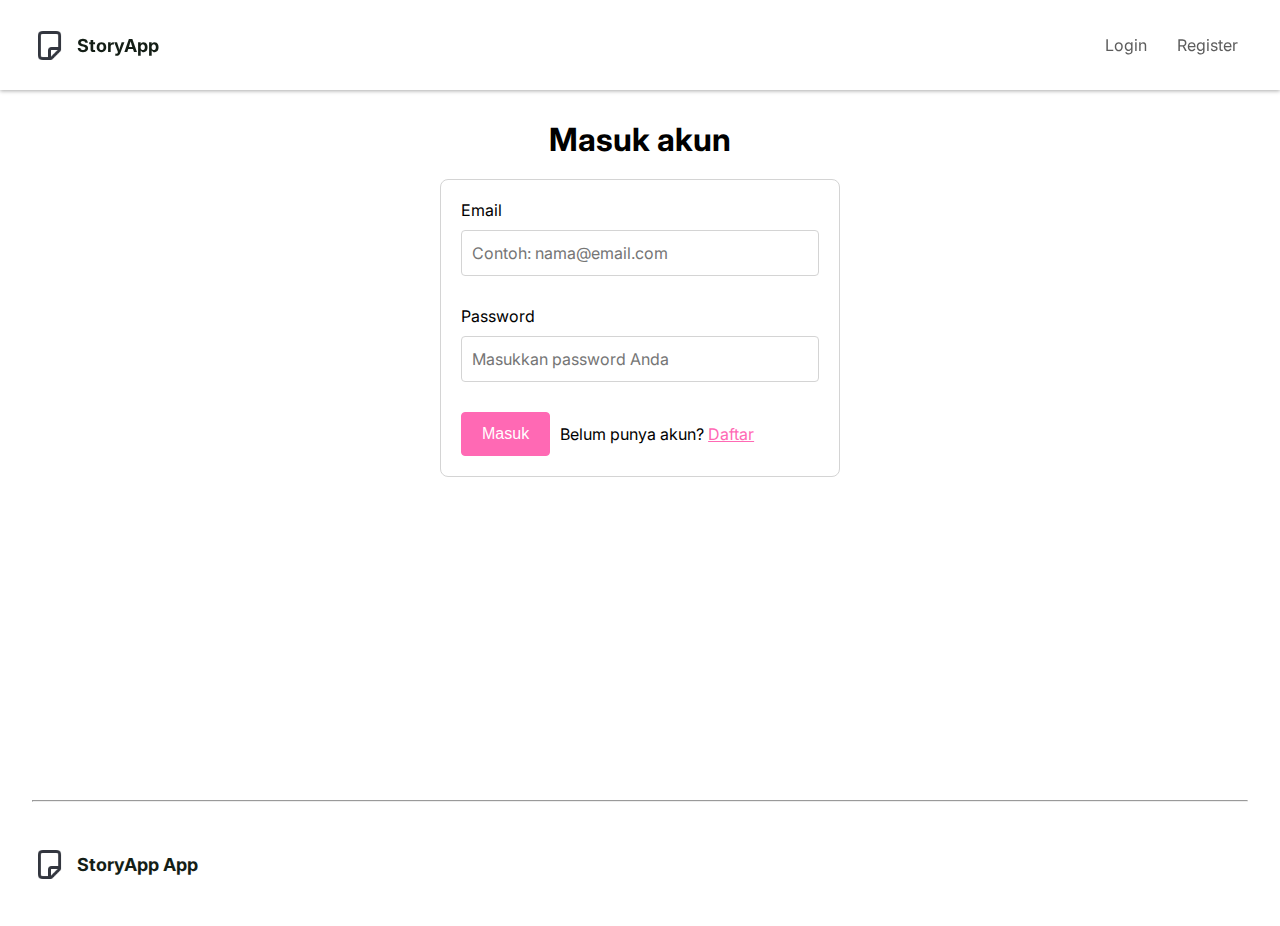
<file: docs/index.html>
<!doctype html><html lang="en"><head><meta http-equiv="Content-Type" content="text/html;charset=UTF-8"/><meta name="viewport" content="width=device-width,initial-scale=1"/><title>StoryApp</title><link rel="shortcut icon" href="favicon.png"/><link rel="apple-touch-icon" href="favicon.png"/><link rel="manifest" href="app.webmanifest"/><link rel="preconnect" href="https://fonts.googleapis.com"/><link rel="preconnect" href="https://fonts.gstatic.com" crossorigin/><link rel="stylesheet" href="https://fonts.googleapis.com/css2?family=Inter:wght@300;400;500;600;700&display=swap"/><link rel="stylesheet" href="https://cdnjs.cloudflare.com/ajax/libs/font-awesome/5.15.4/css/all.min.css" integrity="sha512-1ycn6IcaQQ40/MKBW2W4Rhis/DbILU74C1vSrLJxCq57o941Ym01SwNsOMqvEBFlcgUa6xLiPY/NS5R+E6ztJQ==" crossorigin="anonymous" referrerpolicy="no-referrer"/><script defer="defer" src="app.bundle.js"></script><link href="app.css" rel="stylesheet"></head><body><header><button id="skip-link" class="skip-link">Menuju konten utama</button><div class="header-content container"><a class="brand-name__link" href="#/"><img class="brand-name__link__image" src="images/logo.png" alt="StoryApp Logo"/> <span class="brand-name__link__text">StoryApp</span></a><nav id="navigation-drawer" class="navigation-drawer"><ul id="navlist-main" class="navigation-drawer__navlist-main"></ul><ul id="navlist" class="navigation-drawer__navlist"></ul></nav><button id="drawer-button" class="drawer-button">☰</button></div></header><main tabindex="-1" id="main-content" class="main-content"></main><footer><div class="container"><hr/><div class="footer-content"><a class="brand-name__link" href="#/"><img class="brand-name__link__image" src="images/logo.png" alt="StoryApp Logo"/> <span class="brand-name__link__text">StoryApp App</span></a></div></div></footer></body></html>
</file>
<file: docs/app.css>
* {
  margin: 0;
  padding: 0;

  box-sizing: border-box;
}

:root {
  --primary-color: #ff69b4; 
  --primary-text-color: #ffffff;
  --primary-hover-color: #ff85c1; 
  --primary-shadow-color: #ff4da6; 

  --secondary-color: #ffc0cb; 
  --secondary-text-color: #ffffff;
}


@keyframes full-slide-from-right {
  from {
    transform: translateX(100%);
  }
}

@keyframes full-slide-to-left {
  to {
    transform: translateX(-100%);
  }
}

::view-transition-old(root) {
  animation-name: full-slide-to-left;
  animation-duration: 900ms;
  animation-timing-function: ease-out;
}

::view-transition-new(root) {
  animation-name: full-slide-from-right;
  animation-duration: 900ms;
  animation-timing-function: ease-out;
}

body {
  font-family: 'Inter', sans-serif;
}

.skip-link {
  background: var(--primary-color);
  padding: 4px 8px;

  inset-inline: auto;
  position: absolute;

  color: #ffffff;
  font-size: 1rem;
  font-weight: 700;

  transform: translateY(-150%);
}

.skip-link:focus,
.skip-link:focus-within {
  transform: translateY(0%);
}

.container {
  padding-inline: 32px;
  margin-inline: auto;
  max-width: 1300px;
}

a,
button {
  min-height: 44px;
  min-width: 44px;

  color: var(--primary-color);
}

input,
textarea,
select {
  transition: box-shadow 150ms ease-in-out;
}

input,
textarea {
  min-height: 44px;
  min-width: 44px;
  width: 100%;
  padding: 12px 10px;
  border-radius: 4px;
  border: 1px solid #d4d4d4;

  font-size: 1rem;
  font-family: 'Inter', sans-serif;

  resize: vertical;
}

input[type='radio'],
input[type='checkbox'] {
  min-height: auto;
  min-width: auto;
  width: auto;
  display: inline;

  transition: 150ms ease-in-out;
}

textarea {
  min-height: 150px;
}

select {
  display: inline-block;
  border-radius: 4px;
  padding-block: 8px;
  padding-inline: 10px 20px;

  font-size: 1rem;
  line-height: 1rem;

  box-shadow: 0 1px 0 1px rgba(0, 0, 0, 0.04);
}

.btn {
  background-color: var(--primary-color);
  border-radius: 4px;
  padding: 10px 20px;
  border: 1px solid var(--primary-color);

  display: inline-flex;
  align-items: center;
  justify-content: center;
  gap: 10px;

  text-decoration: none;
  font-size: 1rem;
  font-weight: 500;
  color: var(--primary-text-color) !important;

  cursor: pointer;
  transition: all 150ms ease-in-out;
}

.btn:hover {
  background-color: var(--primary-hover-color);
}

.btn[disabled] {
  background-color: var(--primary-hover-color);
  cursor: not-allowed;
}

.btn.btn-outline {
  background-color: transparent;
  border: 1px solid var(--primary-color);

  color: var(--primary-color) !important;
}

.btn.btn-outline:hover {
  background-color: var(--primary-color);
  border-color: var(--primary-color);
  color: var(--primary-text-color) !important;
}

.btn.btn-transparent {
  border: 1px solid #d4d4d4;
  background-color: #ffffff;
  color: #09090b !important;
}

.btn.btn-transparent:hover {
  background-color: #d4d4d4;
}

.btn.btn-transparent:focus-visible {
  outline: none;
  border-color: var(--primary-shadow-color);
  box-shadow: 0 0 0 4px var(--primary-shadow-color);
}

input:focus-visible,
textarea:focus-visible,
select:focus-visible,
.btn:focus-visible {
  outline: none;
  box-shadow: 0 0 0 4px var(--primary-shadow-color);
}

form > .form-control:not([hidden]) ~ .form-control:not([hidden]) {
  margin-block-start: 30px;
}

form .form-control > :not([hidden]) ~ :not([hidden]) {
  margin-block-start: 10px;
}

form .form-buttons {
  margin-block-start: 30px;

  display: flex;
  flex-wrap: wrap;
  flex-direction: column;
  gap: 10px;
}

/* Loader */
@keyframes rotation {
  0% {
    transform: rotate(0deg);
  }
  100% {
    transform: rotate(360deg);
  }
}

.loader {
  text-align: center;
}

.loader::after {
  content: '';
  display: inline-block;
  box-sizing: border-box;
  width: 50px;
  height: 50px;
  border: 6px solid #d4d4d4aa;
  border-bottom-color: var(--primary-color);
  border-radius: 100%;

  animation: rotation 1s linear infinite;
}

.loader.loader-absolute::after {
  position: absolute;
  inset: 0;
  margin: auto;
}

i.loader-button {
  animation: rotation 1s linear infinite;
}

/* HEADER */
header {
  background-color: #ffffff;

  position: sticky;
  inset-block-start: 0;
  box-shadow: 0 1px 4px 0 #00000055;
  z-index: 9999;

  view-transition-name: header;
}

.header-content {
  min-height: 90px;
  padding-block: 20px;

  display: flex;
  justify-content: space-between;
  align-items: center;
  gap: 30px;
}

.brand-name__link {
  display: inline-flex;
  align-items: center;
  gap: 10px;

  font-size: 1.125rem;
  font-weight: bold;
  text-decoration: none;
  color: #141e16;
}

.brand-name__link__image {
  width: 35px;
}

.navigation-drawer {
  min-height: 100vh;
  width: 100%;
  padding: 20px 10px;
  background-color: white;

  display: flex;
  flex-direction: column;
  gap: 20px;

  position: fixed;
  inset-block-start: 0;
  inset-inline-start: 0;

  transform: translateY(-100%);
  opacity: 0;
  transition:
    opacity 150ms,
    inset-block-start 0ms 150ms,
    transform 0ms 150ms;

  z-index: 9999;
}

.navigation-drawer.open {
  inset-block-start: 90px;
  transform: translateY(0);
  opacity: 1;

  transition: opacity 150ms;
}

.drawer-button {
  background-color: transparent;
  display: inline-block;
  padding: 8px;
  border: 0;
  border-radius: 4px;

  font-weight: bold;
  font-size: 28px;
  color: #141e16;

  cursor: pointer;
}

.navigation-drawer__navlist-main,
.navigation-drawer__navlist {
  list-style: none;

  display: flex;
  flex-direction: column;
  gap: 10px;
}

.navigation-drawer__navlist-main li a,
.navigation-drawer__navlist-main li button {
  color: #5d5d5d;
}

.navigation-drawer__navlist li a,
.navigation-drawer__navlist li button {
  color: #5d5d5d;
}

.navigation-drawer__navlist-main li a,
.navigation-drawer__navlist-main li button,
.navigation-drawer__navlist li a,
.navigation-drawer__navlist li button {
  width: 100%;
  padding: 6px 10px;

  display: flex;
  align-items: center;
  gap: 10px;

  text-decoration: none;
}

.navigation-drawer__navlist-main li a:hover {
  color: #09090b;
  text-shadow: 0 0 1px black;
}

.logout-button {
  background-color: transparent;
  border-radius: 4px;

  color: #ff0000 !important;
  font-weight: 600;
}

/* MAIN */
.main-content {
  min-height: 70vh;
}

.main-content > :not([hidden]) ~ :not([hidden]) {
  margin-block-start: 30px;
}

.main-content .section-title {
  text-align: center;
  font-size: 2.5rem;
  padding-block: 50px 40px;
}

/* LOGIN, REGISTER PAGE */
.register-form-container,
.login-form-container {
  max-width: 400px;
  height: 100%;
  margin-inline: auto;
}

.register__title,
.login__title {
  text-align: center;
  margin-block: 30px 20px;
}

.register-form,
.login-form {
  border-radius: 8px;
  padding: 20px;
}

.register-form__form-buttons,
.login-form__form-buttons {
  flex-direction: column;
  align-items: stretch;
}

.register-form__already-have-account,
.login-form__do-not-have-account {
  text-align: center;
}
/* END OF LOGIN, REGISTER PAGE */

/* HOME PAGE */
.stories-list__map__container,
.stories-list__map {
  height: 400px;
}

.stories-list__container {
  min-height: 400px;
}

.stories-list__map__container,
.stories-list__container {
  position: relative;
}

.stories-list__map__container {
  background-color: darkgray;
}

.stories-list {
  display: grid;
  grid-template-columns: repeat(1, minmax(300px, 1fr));
  gap: 20px 15px;
}

.stories-list__empty,
.stories-list__error {
  text-align: center;
}

.story-item {
  border-radius: 12px;
  border: 1px solid #d4d4d4;
  background-color: #ffffff;
  overflow: hidden;
}

.story-item__image {
  display: block;
  width: 100%;
  height: 250px;

  object-fit: cover;
  object-position: center;
}

.story-item__body {
  padding: 20px;

  display: grid;
  grid-template-columns: 1fr;
  gap: 20px;
}

.story-item__main {
  display: grid;
  grid-template-columns: 1fr;
  gap: 10px;
}

.story-item__more-info {
  display: flex;
  flex-direction: column;
  flex-wrap: wrap;
  gap: 12px 16px;

  color: #5d5d5d;
}

.story-item__createdat,
.story-item__location,
.story-item__author {
  display: inline-flex;
  flex-wrap: nowrap;
  align-items: center;
  gap: 8px;
}

.story-item__description {
  display: -webkit-box;
  -webkit-line-clamp: 4;
  -webkit-box-orient: vertical;
  overflow: hidden;
}

.story-item__read-more {
  justify-self: start;
  display: inline-flex;
  gap: 5px;

  background-color: var(--primary-color);
  color: var(--primary-text-color);
}
/* END OF HOME PAGE */

/* DETAIL PAGE */
.report-detail__container,
.report-detail {
  position: relative;
  min-height: 80vh;
}

.report-detail__header {
  padding-block: 80px;
  min-height: 600px;
  background-image: url(8d71be40a54545bc7743.png);
  background-repeat: no-repeat;
  background-size: cover;
  background-position: top;
  text-align: center;
}

.report-detail__title {
  font-size: 2.5rem;
  color: #09090b;
}

.report-detail__more-info {
  margin: 30px;
  display: grid;
  grid-template-columns: 1fr;
  justify-items: center;
  gap: 20px;

  font-size: 1.5rem;
  color: #5d5d5d;
}

.report-detail__more-info__inline {
  display: flex;
  flex-wrap: wrap;
  justify-content: center;
  gap: 24px;
}

.report-detail__createdat,
.report-detail__location__place-name,
.report-detail__location__latitude,
.report-detail__location__longitude,
.report-detail__author {
  display: inline-flex;
  align-items: center;
  gap: 10px;
}

.report-detail__createdat::after,
.report-detail__location__place-name::after,
.report-detail__location__latitude::after,
.report-detail__location__longitude::after,
.report-detail__author::after {
  content: attr(data-value);
  color: #09090b;
}

.report-detail__damage-level {
  margin: 30px;
  display: flex;
  justify-content: center;
  gap: 32px;
}

.report-detail__damage-level__minor,
.report-detail__damage-level__moderate,
.report-detail__damage-level__severe {
  padding: 8px 20px;
  border-radius: 9999px;
  font-size: 18px;
  font-weight: 600;
}

.report-detail__damage-level__minor {
  background-color: #2563eb33;
  color: #2563eb;
}

.report-detail__damage-level__moderate {
  background-color: #d9770633;
  color: #d97706;
}

.report-detail__damage-level__severe {
  background-color: #e11d4833;
  color: #e11d48;
}

.report-detail__images__container {
  width: 90%;
  margin-inline: auto;
  position: relative;
  inset-block-start: -100px;

  scale: 1.1;
}

.report-detail__images {
  height: 300px;
}

.report-detail__image {
  width: 100%;
  height: 100%;
  background-color: #5d5d5d;
  border-radius: 20px;

  object-fit: contain;
  object-position: center;
}

/* Tiny Slider */
.tns-nav {
  margin-block: 20px;
  display: flex;
  justify-content: center;
  gap: 10px;
}

.tns-nav > [aria-controls] {
  min-height: auto;
  min-width: auto;
  width: 10px;
  height: 10px;
  border-radius: 999px;
  background: var(--secondary-color);
  border: 0;
}

.tns-nav > .tns-nav-active[aria-controls] {
  background-color: var(--primary-color);
}
/* Tiny Slider */

.story-detail__body {
  margin-block: 40px;
  margin-inline: auto;
  max-width: 800px;

  display: grid;
  grid-template-columns: 1fr;

  gap: 30px;
}

.report-detail__description__title,
.report-detail__map__title,
.report-detail__comments-form__title {
  margin-block-end: 12px;
  font-size: 1.5rem;
}

.report-detail__map__container,
.report-detail__map {
  height: 500px;
  position: relative;
}

.report-detail__map__container {
  background-color: darkgray;
}

.story-detail__body__actions__container {
  display: flex;
  justify-content: space-between;
  align-items: center;
  gap: 10px;
}

.story-detail__actions__buttons {
  display: flex;
  justify-content: space-between;
  flex-wrap: wrap;
  align-items: center;
  gap: 10px;
}

/* Report comments section */
.report-detail__comments__container {
  max-width: 800px;
  margin-block: 30px;
  margin-inline: auto;
}

/* Report comments form */
.report-detail__comments-form__container {
  margin-block: 20px 40px;
}

.report-detail__comments-form__form textarea {
  min-height: 150px;
}

.report-detail__comments-form__form button {
  margin-block-start: 10px;
  display: inline-flex;
  align-items: center;
  gap: 10px;
}

.report-detail__comments-form__loader {
  animation: rotation 1s linear infinite;
}

/* Report comments list */
.report-detail__comments-list__container,
.report-detail__comments-list {
  min-height: 150px;
  position: relative;
}

.report-detail__comments-list {
  margin-block: 30px;

  display: grid;
  grid-template-columns: 1fr;
  gap: 32px;
}

.report-detail__comments-list__empty {
  text-align: center;
}

.report-detail__comment-item {
  display: flex;
  gap: 20px;
}

.report-detail__comment-item__photo {
  aspect-ratio: 1 / 1;
  width: 50px;
  height: 50px;
  border-radius: 100%;

  align-self: start;
}

.report-detail__comment-item__body {
  flex-grow: 1;
}

.report-detail__comment-item__body__more-info {
  margin-block-end: 8px;
  display: flex;
  gap: 12px;

  color: #555;
}

.report-detail__comment-item__body__author {
  font-weight: 600;
  color: #09090b;
}

.report-detail__comment-item__body__text {
  color: #5d5d5d;
}
/* Report comments section */
/* END OF DETAIL PAGE */

/* NEW REPORT FORM */
.new-story__header {
  padding-block: 70px;
  background-color: #d9770626;
  background-image: url(8d71be40a54545bc7743.png);
  background-repeat: no-repeat;
  background-size: cover;
  background-position: top;
  text-align: center;
}

.new-story__header__title {
  margin-block-end: 16px;
}

/* form */
.new-form__container {
  max-width: 800px;
  margin-inline: auto;
}

.new-form {
  border: 1px solid #aaa;
  border-radius: 8px;

  padding: 30px 25px;
}

.new-form > .form-control > :not([hidden]) ~ :not([hidden]) {
  margin-block-start: 8px;
}

.new-form__title__title,
.new-form__damage-level__title,
.new-form__description__title,
.new-form__documentations__title,
.new-form__location__title {
  display: block;

  font-weight: 500;
  font-size: 1rem;
}

.new-form__title__container > :not([hidden]) ~ :not([hidden]),
.new-form__damage-level__container > :not([hidden]) ~ :not([hidden]),
.new-form__description__container > :not([hidden]) ~ :not([hidden]),
.new-form__documentations__container > :not([hidden]) ~ :not([hidden]),
.new-form__location__container > :not([hidden]) ~ :not([hidden]) {
  margin-block-start: 10px;
}

/* New Documentations */
.new-form__documentations__buttons {
  display: flex;
  flex-direction: column;
  gap: 10px;
}

.new-form__camera__container {
  padding: 20px;
  border: 1px solid #aaa;
  border-radius: 8px;

  display: none;
}

.new-form__camera__container.open {
  display: block;
}

.new-form__camera__video {
  width: 100%;
  border-radius: 4px;
  display: block;
}

.new-form__camera__canvas {
  display: none;
}

.new-form__camera__tools {
  margin-block: 8px;

  display: flex;
  flex-direction: column;
  gap: 8px 16px;
}

.new-form__documentations__outputs {
  list-style: none;

  display: grid;
  grid-template-columns: repeat(1, minmax(200px, 1fr));
  justify-content: center;
  gap: 16px;
}

.new-form__documentations__outputs-item__delete-btn {
  appearance: none;
  display: block;
  width: 100%;
  height: 100%;
  border: none;

  cursor: pointer;
}

.new-form__documentations__outputs-item__delete-btn img {
  display: block;
  width: 100%;
  height: 100%;

  object-fit: cover;
  object-position: center;

  transition: 150ms ease-in-out;
}

.new-form__documentations__outputs-item__delete-btn:hover img {
  scale: 1.05;
}

/* New Locations */
.new-form__location__map__container,
.new-form__location__map {
  height: 400px;
  position: relative;
}

.new-form__location__map__container {
  background-color: darkgray;
}

.new-form__location__lat-lng {
  margin-block: 16px 8px;

  display: flex;
  gap: 10px;
}
/* END OF NEW REPORT FORM */

/* FOOTER */
footer {
  margin-block-start: 50px;
}

.footer-content {
  padding-block: 40px;

  display: flex;
  flex-wrap: wrap;
  justify-content: center;
  align-items: center;
  gap: 20px;
}

.copyright {
  text-align: center;
}

@keyframes fade-in {
  from {
    opacity: 0;
  }
}

@keyframes fade-out {
  to {
    opacity: 0;
  }
}

@keyframes slide-to-left {
  to {
    transform: translateX(-30px);
  }
}

@keyframes slide-from-right {
  from {
    transform: translateX(30px);
  }
}

@media screen and (width > 600px) {
  ::view-transition-old(root) {
    animation:
      fade-out 90ms cubic-bezier(0.4, 0, 1, 1) both,
      slide-to-left 300ms cubic-bezier(0.4, 0, 0.2, 1) both;
  }

  ::view-transition-new(root) {
    animation:
      fade-in 210ms cubic-bezier(0, 0, 0.2, 1) 90ms both,
      slide-from-right 300ms cubic-bezier(0.4, 0, 0.2, 1) both;
  }

  form .form-buttons {
    flex-direction: row;
    align-items: center;
  }

  /* MAIN */
  /* LOGIN & REGISTER */
  .register-form,
  .login-form {
    border: 1px solid #d4d4d4;
  }

  /* Report detail */
  .report-detail__images {
    height: 400px;
  }

  .story-detail__body-container {
    inset-block-start: -150px;
  }

  /* New documentations */
  .new-form__documentations__buttons {
    flex-direction: row;
  }

  .new-form__documentations__outputs {
    grid-template-columns: repeat(2, minmax(200px, 300px));
  }
}

@media screen and (width > 800px) {
  /* MAIN */
  .stories-list__map__container,
  .stories-list__map {
    height: 500px;
  }

  .stories-list {
    grid-template-columns: repeat(2, minmax(300px, 1fr));
  }

  /* Report detail */
  .story-detail__body-container {
    inset-block-start: -200px;
  }

  .report-detail__images {
    height: 500px;
  }

  /* New documentations */
  .new-form__documentations__outputs {
    grid-template-columns: repeat(3, minmax(200px, 300px));
  }

  /* FOOTER */
  .footer-content {
    justify-content: space-between;
  }
}

@media screen and (width > 1000px) {
  /* HEADER */
  .navigation-drawer {
    min-height: auto;
    width: auto;
    padding: 0;
    background-color: transparent;

    flex-grow: 1;
    flex-direction: row;
    justify-content: space-between;

    position: static;
    transform: translateX(0);
    opacity: 1;
  }

  .navigation-drawer__navlist-main,
  .navigation-drawer__navlist {
    flex-direction: row;
    align-items: center;
    justify-content: space-between;
  }

  .header-content__nav-list li a {
    display: inline-flex;
  }

  .drawer-button {
    display: none;
  }

  /* MAIN */
  .stories-list__map__container,
  .stories-list__map {
    height: 600px;
  }

  .stories-list {
    grid-template-columns: repeat(3, minmax(300px, 1fr));
  }

  .report-detail__images {
    height: 600px;
  }
}

.tns-outer{padding:0 !important}.tns-outer [hidden]{display:none !important}.tns-outer [aria-controls],.tns-outer [data-action]{cursor:pointer}.tns-slider{-webkit-transition:all 0s;-moz-transition:all 0s;transition:all 0s}.tns-slider>.tns-item{-webkit-box-sizing:border-box;-moz-box-sizing:border-box;box-sizing:border-box}.tns-horizontal.tns-subpixel{white-space:nowrap}.tns-horizontal.tns-subpixel>.tns-item{display:inline-block;vertical-align:top;white-space:normal}.tns-horizontal.tns-no-subpixel:after{content:'';display:table;clear:both}.tns-horizontal.tns-no-subpixel>.tns-item{float:left}.tns-horizontal.tns-carousel.tns-no-subpixel>.tns-item{margin-right:-100%}.tns-no-calc{position:relative;left:0}.tns-gallery{position:relative;left:0;min-height:1px}.tns-gallery>.tns-item{position:absolute;left:-100%;-webkit-transition:transform 0s, opacity 0s;-moz-transition:transform 0s, opacity 0s;transition:transform 0s, opacity 0s}.tns-gallery>.tns-slide-active{position:relative;left:auto !important}.tns-gallery>.tns-moving{-webkit-transition:all 0.25s;-moz-transition:all 0.25s;transition:all 0.25s}.tns-autowidth{display:inline-block}.tns-lazy-img{-webkit-transition:opacity 0.6s;-moz-transition:opacity 0.6s;transition:opacity 0.6s;opacity:0.6}.tns-lazy-img.tns-complete{opacity:1}.tns-ah{-webkit-transition:height 0s;-moz-transition:height 0s;transition:height 0s}.tns-ovh{overflow:hidden}.tns-visually-hidden{position:absolute;left:-10000em}.tns-transparent{opacity:0;visibility:hidden}.tns-fadeIn{opacity:1;filter:alpha(opacity=100);z-index:0}.tns-normal,.tns-fadeOut{opacity:0;filter:alpha(opacity=0);z-index:-1}.tns-vpfix{white-space:nowrap}.tns-vpfix>div,.tns-vpfix>li{display:inline-block}.tns-t-subp2{margin:0 auto;width:310px;position:relative;height:10px;overflow:hidden}.tns-t-ct{width:2333.3333333%;width:-webkit-calc(100% * 70 / 3);width:-moz-calc(100% * 70 / 3);width:calc(100% * 70 / 3);position:absolute;right:0}.tns-t-ct:after{content:'';display:table;clear:both}.tns-t-ct>div{width:1.4285714%;width:-webkit-calc(100% / 70);width:-moz-calc(100% / 70);width:calc(100% / 70);height:10px;float:left}

/* required styles */

.leaflet-pane,
.leaflet-tile,
.leaflet-marker-icon,
.leaflet-marker-shadow,
.leaflet-tile-container,
.leaflet-pane > svg,
.leaflet-pane > canvas,
.leaflet-zoom-box,
.leaflet-image-layer,
.leaflet-layer {
	position: absolute;
	left: 0;
	top: 0;
	}
.leaflet-container {
	overflow: hidden;
	}
.leaflet-tile,
.leaflet-marker-icon,
.leaflet-marker-shadow {
	-webkit-user-select: none;
	   -moz-user-select: none;
	        user-select: none;
	  -webkit-user-drag: none;
	}
/* Prevents IE11 from highlighting tiles in blue */
.leaflet-tile::selection {
	background: transparent;
}
/* Safari renders non-retina tile on retina better with this, but Chrome is worse */
.leaflet-safari .leaflet-tile {
	image-rendering: -webkit-optimize-contrast;
	}
/* hack that prevents hw layers "stretching" when loading new tiles */
.leaflet-safari .leaflet-tile-container {
	width: 1600px;
	height: 1600px;
	-webkit-transform-origin: 0 0;
	}
.leaflet-marker-icon,
.leaflet-marker-shadow {
	display: block;
	}
/* .leaflet-container svg: reset svg max-width decleration shipped in Joomla! (joomla.org) 3.x */
/* .leaflet-container img: map is broken in FF if you have max-width: 100% on tiles */
.leaflet-container .leaflet-overlay-pane svg {
	max-width: none !important;
	max-height: none !important;
	}
.leaflet-container .leaflet-marker-pane img,
.leaflet-container .leaflet-shadow-pane img,
.leaflet-container .leaflet-tile-pane img,
.leaflet-container img.leaflet-image-layer,
.leaflet-container .leaflet-tile {
	max-width: none !important;
	max-height: none !important;
	width: auto;
	padding: 0;
	}

.leaflet-container img.leaflet-tile {
	/* See: https://bugs.chromium.org/p/chromium/issues/detail?id=600120 */
	mix-blend-mode: plus-lighter;
}

.leaflet-container.leaflet-touch-zoom {
	-ms-touch-action: pan-x pan-y;
	touch-action: pan-x pan-y;
	}
.leaflet-container.leaflet-touch-drag {
	-ms-touch-action: pinch-zoom;
	/* Fallback for FF which doesn't support pinch-zoom */
	touch-action: none;
	touch-action: pinch-zoom;
}
.leaflet-container.leaflet-touch-drag.leaflet-touch-zoom {
	-ms-touch-action: none;
	touch-action: none;
}
.leaflet-container {
	-webkit-tap-highlight-color: transparent;
}
.leaflet-container a {
	-webkit-tap-highlight-color: rgba(51, 181, 229, 0.4);
}
.leaflet-tile {
	filter: inherit;
	visibility: hidden;
	}
.leaflet-tile-loaded {
	visibility: inherit;
	}
.leaflet-zoom-box {
	width: 0;
	height: 0;
	-moz-box-sizing: border-box;
	     box-sizing: border-box;
	z-index: 800;
	}
/* workaround for https://bugzilla.mozilla.org/show_bug.cgi?id=888319 */
.leaflet-overlay-pane svg {
	-moz-user-select: none;
	}

.leaflet-pane         { z-index: 400; }

.leaflet-tile-pane    { z-index: 200; }
.leaflet-overlay-pane { z-index: 400; }
.leaflet-shadow-pane  { z-index: 500; }
.leaflet-marker-pane  { z-index: 600; }
.leaflet-tooltip-pane   { z-index: 650; }
.leaflet-popup-pane   { z-index: 700; }

.leaflet-map-pane canvas { z-index: 100; }
.leaflet-map-pane svg    { z-index: 200; }

.leaflet-vml-shape {
	width: 1px;
	height: 1px;
	}
.lvml {
	behavior: url(#default#VML);
	display: inline-block;
	position: absolute;
	}


/* control positioning */

.leaflet-control {
	position: relative;
	z-index: 800;
	pointer-events: visiblePainted; /* IE 9-10 doesn't have auto */
	pointer-events: auto;
	}
.leaflet-top,
.leaflet-bottom {
	position: absolute;
	z-index: 1000;
	pointer-events: none;
	}
.leaflet-top {
	top: 0;
	}
.leaflet-right {
	right: 0;
	}
.leaflet-bottom {
	bottom: 0;
	}
.leaflet-left {
	left: 0;
	}
.leaflet-control {
	float: left;
	clear: both;
	}
.leaflet-right .leaflet-control {
	float: right;
	}
.leaflet-top .leaflet-control {
	margin-top: 10px;
	}
.leaflet-bottom .leaflet-control {
	margin-bottom: 10px;
	}
.leaflet-left .leaflet-control {
	margin-left: 10px;
	}
.leaflet-right .leaflet-control {
	margin-right: 10px;
	}


/* zoom and fade animations */

.leaflet-fade-anim .leaflet-popup {
	opacity: 0;
	-webkit-transition: opacity 0.2s linear;
	   -moz-transition: opacity 0.2s linear;
	        transition: opacity 0.2s linear;
	}
.leaflet-fade-anim .leaflet-map-pane .leaflet-popup {
	opacity: 1;
	}
.leaflet-zoom-animated {
	-webkit-transform-origin: 0 0;
	    -ms-transform-origin: 0 0;
	        transform-origin: 0 0;
	}
svg.leaflet-zoom-animated {
	will-change: transform;
}

.leaflet-zoom-anim .leaflet-zoom-animated {
	-webkit-transition: -webkit-transform 0.25s cubic-bezier(0,0,0.25,1);
	   -moz-transition:    -moz-transform 0.25s cubic-bezier(0,0,0.25,1);
	        transition:         transform 0.25s cubic-bezier(0,0,0.25,1);
	}
.leaflet-zoom-anim .leaflet-tile,
.leaflet-pan-anim .leaflet-tile {
	-webkit-transition: none;
	   -moz-transition: none;
	        transition: none;
	}

.leaflet-zoom-anim .leaflet-zoom-hide {
	visibility: hidden;
	}


/* cursors */

.leaflet-interactive {
	cursor: pointer;
	}
.leaflet-grab {
	cursor: -webkit-grab;
	cursor:    -moz-grab;
	cursor:         grab;
	}
.leaflet-crosshair,
.leaflet-crosshair .leaflet-interactive {
	cursor: crosshair;
	}
.leaflet-popup-pane,
.leaflet-control {
	cursor: auto;
	}
.leaflet-dragging .leaflet-grab,
.leaflet-dragging .leaflet-grab .leaflet-interactive,
.leaflet-dragging .leaflet-marker-draggable {
	cursor: move;
	cursor: -webkit-grabbing;
	cursor:    -moz-grabbing;
	cursor:         grabbing;
	}

/* marker & overlays interactivity */
.leaflet-marker-icon,
.leaflet-marker-shadow,
.leaflet-image-layer,
.leaflet-pane > svg path,
.leaflet-tile-container {
	pointer-events: none;
	}

.leaflet-marker-icon.leaflet-interactive,
.leaflet-image-layer.leaflet-interactive,
.leaflet-pane > svg path.leaflet-interactive,
svg.leaflet-image-layer.leaflet-interactive path {
	pointer-events: visiblePainted; /* IE 9-10 doesn't have auto */
	pointer-events: auto;
	}

/* visual tweaks */

.leaflet-container {
	background: #ddd;
	outline-offset: 1px;
	}
.leaflet-container a {
	color: #0078A8;
	}
.leaflet-zoom-box {
	border: 2px dotted #38f;
	background: rgba(255,255,255,0.5);
	}


/* general typography */
.leaflet-container {
	font-family: "Helvetica Neue", Arial, Helvetica, sans-serif;
	font-size: 12px;
	font-size: 0.75rem;
	line-height: 1.5;
	}


/* general toolbar styles */

.leaflet-bar {
	box-shadow: 0 1px 5px rgba(0,0,0,0.65);
	border-radius: 4px;
	}
.leaflet-bar a {
	background-color: #fff;
	border-bottom: 1px solid #ccc;
	width: 26px;
	height: 26px;
	line-height: 26px;
	display: block;
	text-align: center;
	text-decoration: none;
	color: black;
	}
.leaflet-bar a,
.leaflet-control-layers-toggle {
	background-position: 50% 50%;
	background-repeat: no-repeat;
	display: block;
	}
.leaflet-bar a:hover,
.leaflet-bar a:focus {
	background-color: #f4f4f4;
	}
.leaflet-bar a:first-child {
	border-top-left-radius: 4px;
	border-top-right-radius: 4px;
	}
.leaflet-bar a:last-child {
	border-bottom-left-radius: 4px;
	border-bottom-right-radius: 4px;
	border-bottom: none;
	}
.leaflet-bar a.leaflet-disabled {
	cursor: default;
	background-color: #f4f4f4;
	color: #bbb;
	}

.leaflet-touch .leaflet-bar a {
	width: 30px;
	height: 30px;
	line-height: 30px;
	}
.leaflet-touch .leaflet-bar a:first-child {
	border-top-left-radius: 2px;
	border-top-right-radius: 2px;
	}
.leaflet-touch .leaflet-bar a:last-child {
	border-bottom-left-radius: 2px;
	border-bottom-right-radius: 2px;
	}

/* zoom control */

.leaflet-control-zoom-in,
.leaflet-control-zoom-out {
	font: bold 18px 'Lucida Console', Monaco, monospace;
	text-indent: 1px;
	}

.leaflet-touch .leaflet-control-zoom-in, .leaflet-touch .leaflet-control-zoom-out  {
	font-size: 22px;
	}


/* layers control */

.leaflet-control-layers {
	box-shadow: 0 1px 5px rgba(0,0,0,0.4);
	background: #fff;
	border-radius: 5px;
	}
.leaflet-control-layers-toggle {
	background-image: url(416d91365b44e4b4f477.png);
	width: 36px;
	height: 36px;
	}
.leaflet-retina .leaflet-control-layers-toggle {
	background-image: url(8f2c4d11474275fbc161.png);
	background-size: 26px 26px;
	}
.leaflet-touch .leaflet-control-layers-toggle {
	width: 44px;
	height: 44px;
	}
.leaflet-control-layers .leaflet-control-layers-list,
.leaflet-control-layers-expanded .leaflet-control-layers-toggle {
	display: none;
	}
.leaflet-control-layers-expanded .leaflet-control-layers-list {
	display: block;
	position: relative;
	}
.leaflet-control-layers-expanded {
	padding: 6px 10px 6px 6px;
	color: #333;
	background: #fff;
	}
.leaflet-control-layers-scrollbar {
	overflow-y: scroll;
	overflow-x: hidden;
	padding-right: 5px;
	}
.leaflet-control-layers-selector {
	margin-top: 2px;
	position: relative;
	top: 1px;
	}
.leaflet-control-layers label {
	display: block;
	font-size: 13px;
	font-size: 1.08333em;
	}
.leaflet-control-layers-separator {
	height: 0;
	border-top: 1px solid #ddd;
	margin: 5px -10px 5px -6px;
	}

/* Default icon URLs */
.leaflet-default-icon-path { /* used only in path-guessing heuristic, see L.Icon.Default */
	background-image: url(2b3e1faf89f94a483539.png);
	}


/* attribution and scale controls */

.leaflet-container .leaflet-control-attribution {
	background: #fff;
	background: rgba(255, 255, 255, 0.8);
	margin: 0;
	}
.leaflet-control-attribution,
.leaflet-control-scale-line {
	padding: 0 5px;
	color: #333;
	line-height: 1.4;
	}
.leaflet-control-attribution a {
	text-decoration: none;
	}
.leaflet-control-attribution a:hover,
.leaflet-control-attribution a:focus {
	text-decoration: underline;
	}
.leaflet-attribution-flag {
	display: inline !important;
	vertical-align: baseline !important;
	width: 1em;
	height: 0.6669em;
	}
.leaflet-left .leaflet-control-scale {
	margin-left: 5px;
	}
.leaflet-bottom .leaflet-control-scale {
	margin-bottom: 5px;
	}
.leaflet-control-scale-line {
	border: 2px solid #777;
	border-top: none;
	line-height: 1.1;
	padding: 2px 5px 1px;
	white-space: nowrap;
	-moz-box-sizing: border-box;
	     box-sizing: border-box;
	background: rgba(255, 255, 255, 0.8);
	text-shadow: 1px 1px #fff;
	}
.leaflet-control-scale-line:not(:first-child) {
	border-top: 2px solid #777;
	border-bottom: none;
	margin-top: -2px;
	}
.leaflet-control-scale-line:not(:first-child):not(:last-child) {
	border-bottom: 2px solid #777;
	}

.leaflet-touch .leaflet-control-attribution,
.leaflet-touch .leaflet-control-layers,
.leaflet-touch .leaflet-bar {
	box-shadow: none;
	}
.leaflet-touch .leaflet-control-layers,
.leaflet-touch .leaflet-bar {
	border: 2px solid rgba(0,0,0,0.2);
	background-clip: padding-box;
	}


/* popup */

.leaflet-popup {
	position: absolute;
	text-align: center;
	margin-bottom: 20px;
	}
.leaflet-popup-content-wrapper {
	padding: 1px;
	text-align: left;
	border-radius: 12px;
	}
.leaflet-popup-content {
	margin: 13px 24px 13px 20px;
	line-height: 1.3;
	font-size: 13px;
	font-size: 1.08333em;
	min-height: 1px;
	}
.leaflet-popup-content p {
	margin: 17px 0;
	margin: 1.3em 0;
	}
.leaflet-popup-tip-container {
	width: 40px;
	height: 20px;
	position: absolute;
	left: 50%;
	margin-top: -1px;
	margin-left: -20px;
	overflow: hidden;
	pointer-events: none;
	}
.leaflet-popup-tip {
	width: 17px;
	height: 17px;
	padding: 1px;

	margin: -10px auto 0;
	pointer-events: auto;

	-webkit-transform: rotate(45deg);
	   -moz-transform: rotate(45deg);
	    -ms-transform: rotate(45deg);
	        transform: rotate(45deg);
	}
.leaflet-popup-content-wrapper,
.leaflet-popup-tip {
	background: white;
	color: #333;
	box-shadow: 0 3px 14px rgba(0,0,0,0.4);
	}
.leaflet-container a.leaflet-popup-close-button {
	position: absolute;
	top: 0;
	right: 0;
	border: none;
	text-align: center;
	width: 24px;
	height: 24px;
	font: 16px/24px Tahoma, Verdana, sans-serif;
	color: #757575;
	text-decoration: none;
	background: transparent;
	}
.leaflet-container a.leaflet-popup-close-button:hover,
.leaflet-container a.leaflet-popup-close-button:focus {
	color: #585858;
	}
.leaflet-popup-scrolled {
	overflow: auto;
	}

.leaflet-oldie .leaflet-popup-content-wrapper {
	-ms-zoom: 1;
	}
.leaflet-oldie .leaflet-popup-tip {
	width: 24px;
	margin: 0 auto;

	-ms-filter: "progid:DXImageTransform.Microsoft.Matrix(M11=0.70710678, M12=0.70710678, M21=-0.70710678, M22=0.70710678)";
	filter: progid:DXImageTransform.Microsoft.Matrix(M11=0.70710678, M12=0.70710678, M21=-0.70710678, M22=0.70710678);
	}

.leaflet-oldie .leaflet-control-zoom,
.leaflet-oldie .leaflet-control-layers,
.leaflet-oldie .leaflet-popup-content-wrapper,
.leaflet-oldie .leaflet-popup-tip {
	border: 1px solid #999;
	}


/* div icon */

.leaflet-div-icon {
	background: #fff;
	border: 1px solid #666;
	}


/* Tooltip */
/* Base styles for the element that has a tooltip */
.leaflet-tooltip {
	position: absolute;
	padding: 6px;
	background-color: #fff;
	border: 1px solid #fff;
	border-radius: 3px;
	color: #222;
	white-space: nowrap;
	-webkit-user-select: none;
	-moz-user-select: none;
	-ms-user-select: none;
	user-select: none;
	pointer-events: none;
	box-shadow: 0 1px 3px rgba(0,0,0,0.4);
	}
.leaflet-tooltip.leaflet-interactive {
	cursor: pointer;
	pointer-events: auto;
	}
.leaflet-tooltip-top:before,
.leaflet-tooltip-bottom:before,
.leaflet-tooltip-left:before,
.leaflet-tooltip-right:before {
	position: absolute;
	pointer-events: none;
	border: 6px solid transparent;
	background: transparent;
	content: "";
	}

/* Directions */

.leaflet-tooltip-bottom {
	margin-top: 6px;
}
.leaflet-tooltip-top {
	margin-top: -6px;
}
.leaflet-tooltip-bottom:before,
.leaflet-tooltip-top:before {
	left: 50%;
	margin-left: -6px;
	}
.leaflet-tooltip-top:before {
	bottom: 0;
	margin-bottom: -12px;
	border-top-color: #fff;
	}
.leaflet-tooltip-bottom:before {
	top: 0;
	margin-top: -12px;
	margin-left: -6px;
	border-bottom-color: #fff;
	}
.leaflet-tooltip-left {
	margin-left: -6px;
}
.leaflet-tooltip-right {
	margin-left: 6px;
}
.leaflet-tooltip-left:before,
.leaflet-tooltip-right:before {
	top: 50%;
	margin-top: -6px;
	}
.leaflet-tooltip-left:before {
	right: 0;
	margin-right: -12px;
	border-left-color: #fff;
	}
.leaflet-tooltip-right:before {
	left: 0;
	margin-left: -12px;
	border-right-color: #fff;
	}

/* Printing */

@media print {
	/* Prevent printers from removing background-images of controls. */
	.leaflet-control {
		-webkit-print-color-adjust: exact;
		print-color-adjust: exact;
		}
	}
</file>
